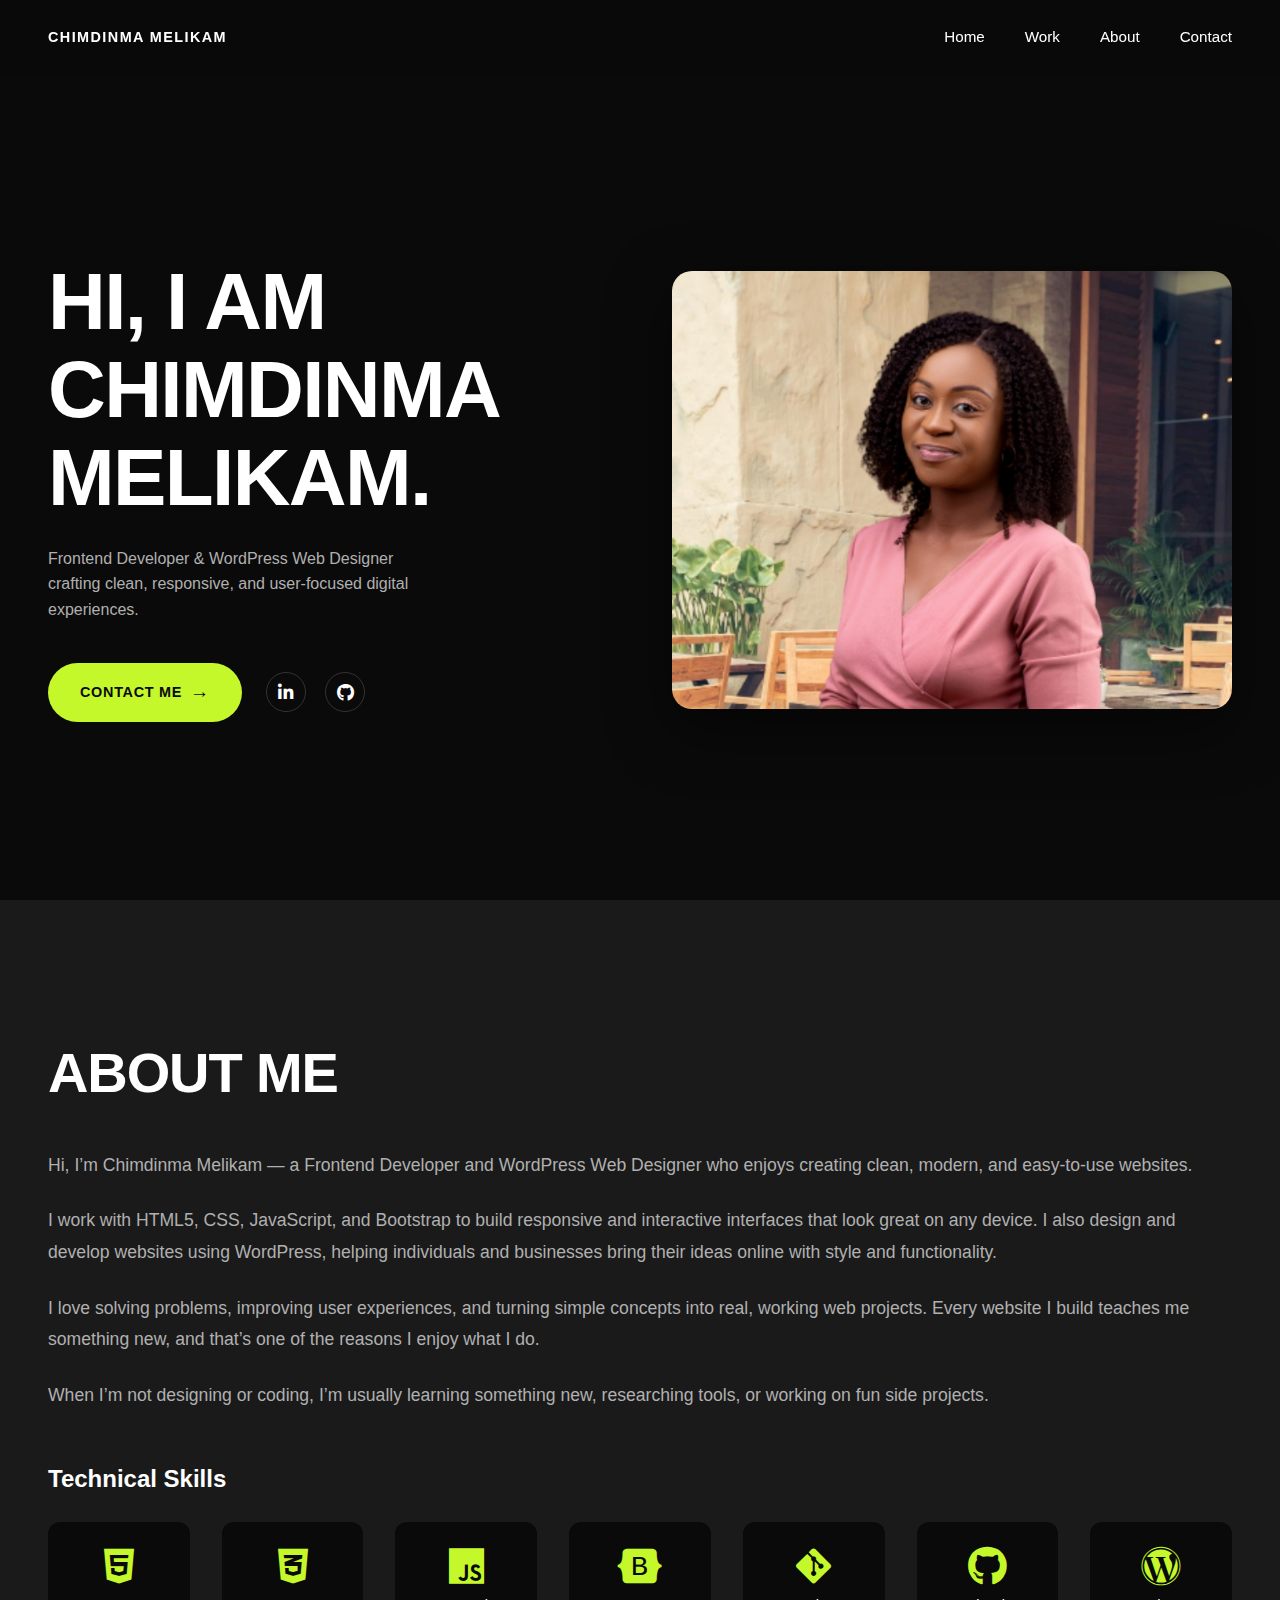
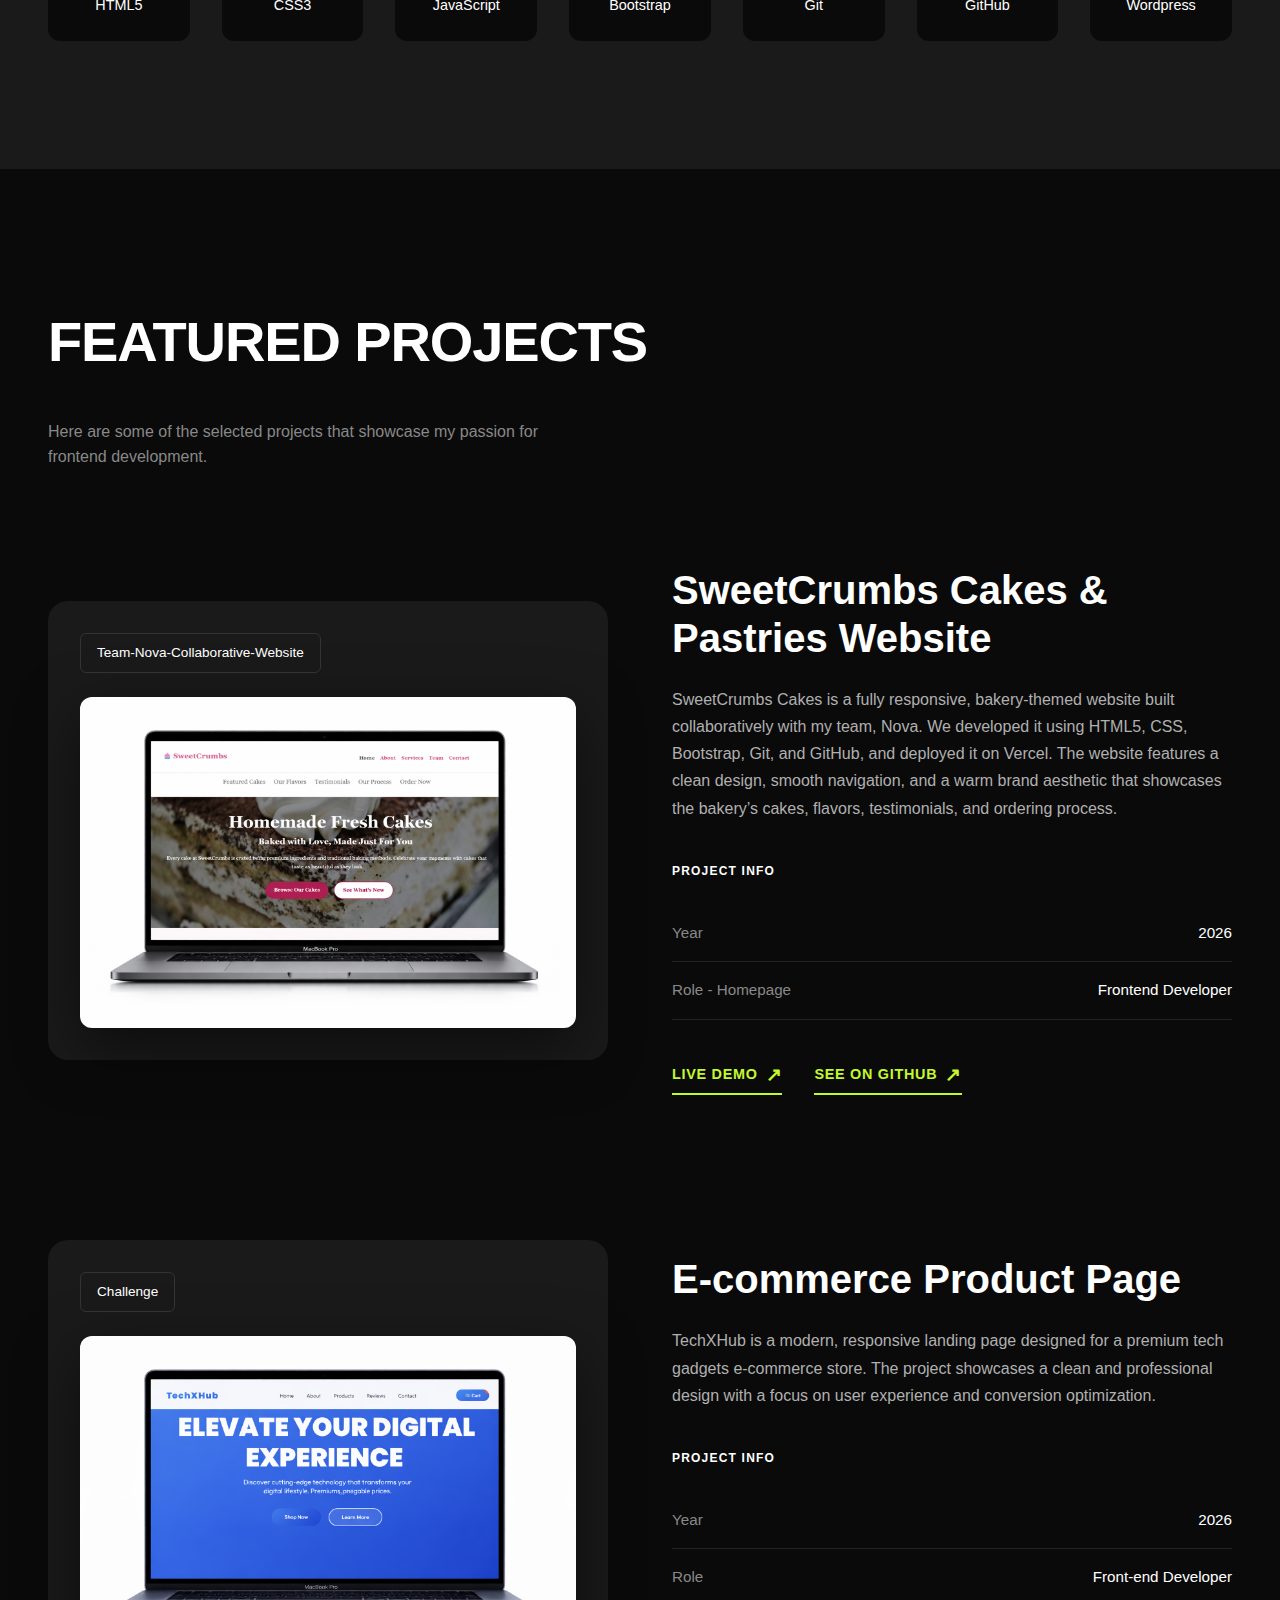
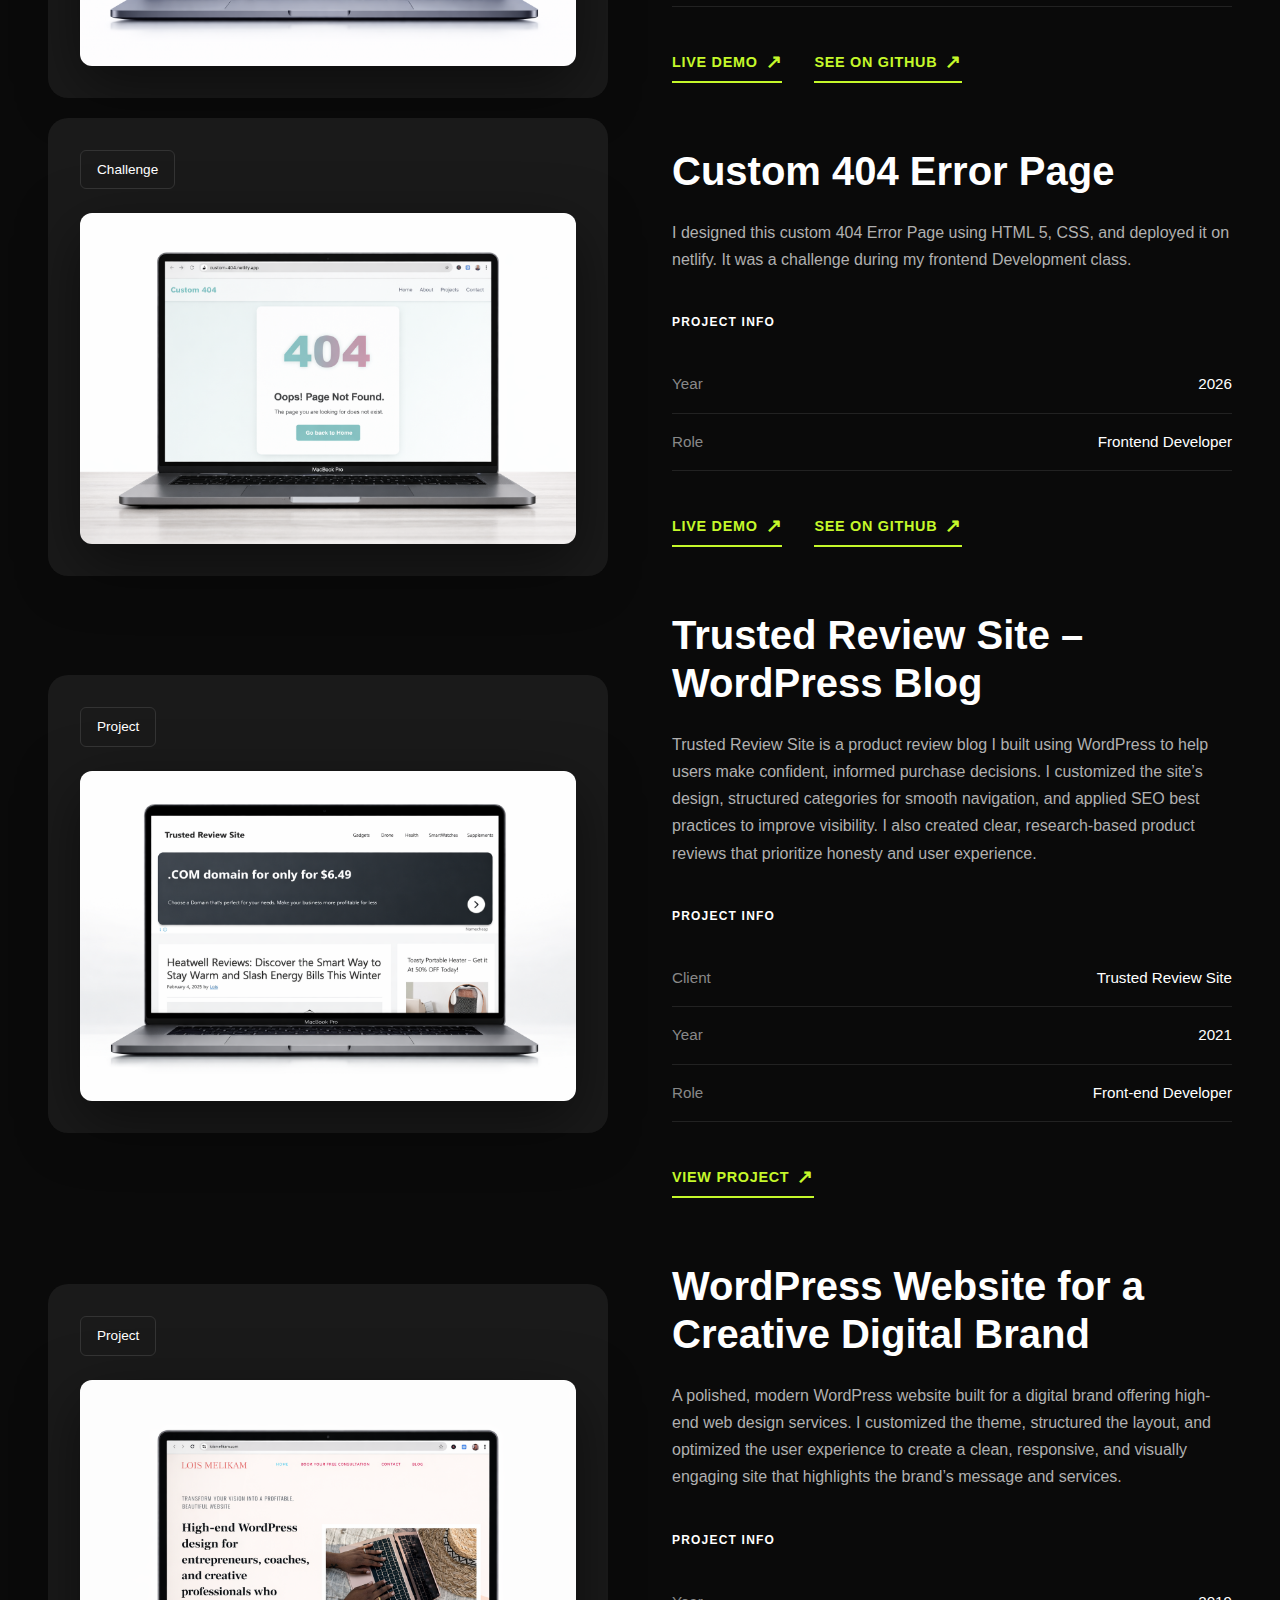
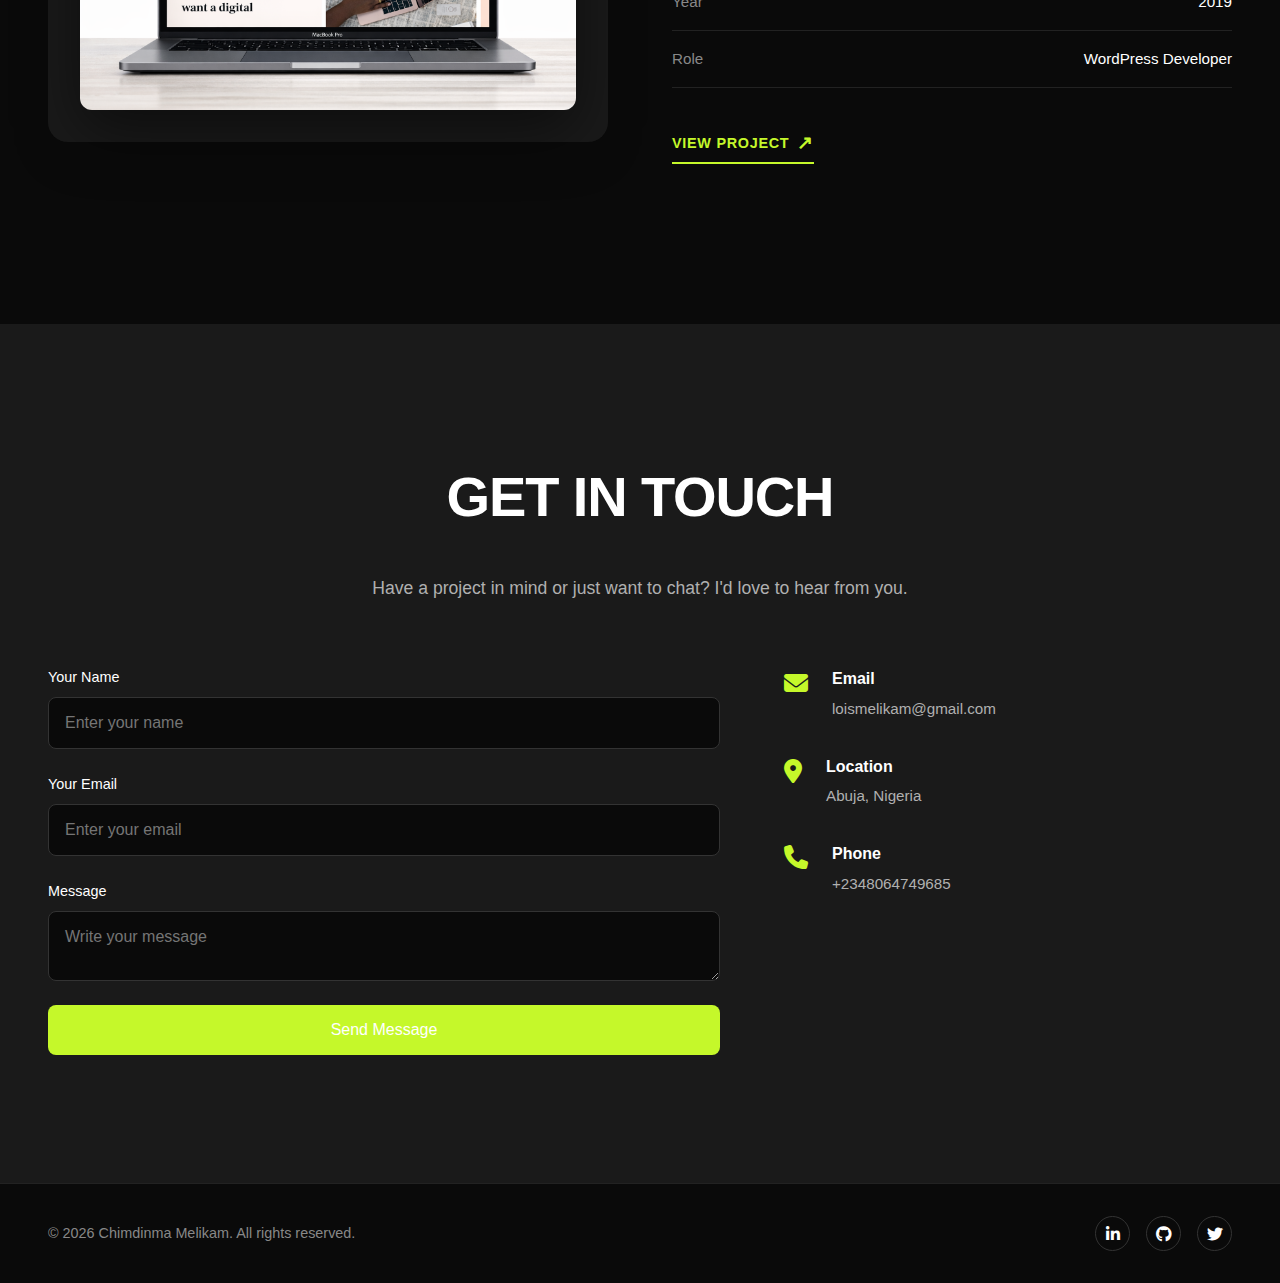
<file: index.html>
<!DOCTYPE html>
<html lang="en">
<head>
    <meta charset="UTF-8">
    <meta name="viewport" content="width=device-width, initial-scale=1.0">
    <meta name="description" content="Chimdinma Melikam - A frontend developer passionate about building accessible and user-friendly websites">
    <title>Chimdinma Melikam - Frontend Developer Portfolio</title>
    <link rel="stylesheet" href="styles.css">
    <!-- Font Awesome for Icons -->
    <link rel="stylesheet" href="https://cdnjs.cloudflare.com/ajax/libs/font-awesome/6.4.0/css/all.min.css">
    <link rel="icon" type="image/png" href="images/favicon.png">

    <!-- Google tag (gtag.js) -->
<script async src="https://www.googletagmanager.com/gtag/js?id=G-9DME5D8JRG"></script>
<script>
  window.dataLayer = window.dataLayer || [];
  function gtag(){dataLayer.push(arguments);}
  gtag('js', new Date());

  gtag('config', 'G-9DME5D8JRG');
</script>


</head>
<body>
    <!-- Header Navigation -->
    <header id="header">
        <nav class="navbar">
            <div class="logo">
                <a href="#home">Chimdinma Melikam</a>
            </div>
            <button class="nav-toggle" aria-label="Toggle navigation">
                <span></span>
                <span></span>
                <span></span>
            </button>
            <ul class="nav-menu">
                <li><a href="#home" class="nav-link">Home</a></li>
                <li><a href="#projects" class="nav-link">Work</a></li>
                <li><a href="#about" class="nav-link">About</a></li>
                <li><a href="#contact" class="nav-link">Contact</a></li>
            </ul>
        </nav>
    </header>

    <!-- Hero Section -->
    <section id="home" class="hero">
        <div class="hero-container">
            <div class="hero-content">
                <h1 class="hero-title">
                    HI, I AM<br>
                    CHIMDINMA MELIKAM.
                </h1>
                <p class="hero-subtitle">
                    Frontend Developer & WordPress Web Designer crafting clean, responsive, and user-focused digital experiences.
                </p>
                <div class="hero-buttons">
                    <a href="#contact" class="btn-primary">Contact Me</a>
                    <div class="social-links">
                        <a href="https://linkedin.com" target="https://linkedin.com/in/loismelikam" rel="noopener noreferrer" class="social-link" aria-label="LinkedIn">
                            <i class="fab fa-linkedin-in"></i>
                        </a>
                        <a href="https://github.com" target="https://github.com/chimdinmamelikam" rel="noopener noreferrer" class="social-link" aria-label="GitHub">
                            <i class="fab fa-github"></i>
                        </a>
                    </div>
                </div>
            </div>
            <div class="hero-image">
                <img src="images/Chimdinma Melikam - Web Developer.jpg">
        </div>
    </section>

    <!-- About Section -->
    <section id="about" class="about">
        <div class="about-container"></div>
            <div class="about-content"></div>
                <h2 class="section-title">About Me</h2>
                
                <p class="about-text">
                    Hi, I’m Chimdinma Melikam — a Frontend Developer and WordPress Web Designer who enjoys creating clean, modern, and easy-to-use websites.
                </p>
                <p class="about-text">
                    I work with HTML5, CSS, JavaScript, and Bootstrap to build responsive and interactive interfaces that look great on any device. I also design and develop websites using WordPress, helping individuals and businesses bring their ideas online with style and functionality.
                <p class="about-text">
                    I love solving problems, improving user experiences, and turning simple concepts into real, working web projects. Every website I build teaches me something new, and that’s one of the reasons I enjoy what I do.</p>
               <p class="about-text"> 
                When I’m not designing or coding, I’m usually learning something new, researching tools, or working on fun side projects.
                </p>
                
                <div class="skills">
                    <h3 class="skills-title">Technical Skills</h3>
                    <div class="skills-grid">
                        <div class="skill-item">
                            <i class="fab fa-html5"></i>
                            <span>HTML5</span>
                        </div>
                        <div class="skill-item">
                            <i class="fab fa-css3-alt"></i>
                            <span>CSS3</span>
                        </div>
                        <div class="skill-item">
                            <i class="fab fa-js"></i>
                            <span>JavaScript</span>
                        </div>
                        <div class="skill-item">
                            <i class="fab fa-bootstrap"></i>
                            <span>Bootstrap</span>
                        </div>
                        <div class="skill-item">
                            <i class="fab fa-git-alt"></i>
                            <span>Git</span>
                        </div>
                        <div class="skill-item">
                            <i class="fab fa-github"></i>
                            <span>GitHub</span>
                        </div>
                        <div class="skill-item">
                            <i class="fab fa-wordpress"></i>
                            <span>Wordpress</span>
                        </div>
                    </div>
                </div>
            </div>
        </div>
    </section>

    <!-- Featured Projects Section -->
    <section id="projects" class="featured-projects">
        <div class="section-header">
            <h2 class="section-title">Featured Projects</h2>
            <p class="section-description">
                Here are some of the selected projects that showcase my passion for frontend development.
            </p>
        </div>

        <div class="projects-grid">
            <!-- Project 1: SweetCrumbs Cakes & Pastries -->
            <article class="project-item">
                <div class="project-image-container">
                    <span class="project-tag">Team-Nova-Collaborative-Website</span>
                    <img src="images/Sweetcrumbs cakes and pastries website.png" 
                         alt="SweetCrumbs Cakes & Pastries Website" 
                         class="project-image">
                </div>
                <div class="project-content">
                    <h3 class="project-title">SweetCrumbs Cakes & Pastries Website</h3>
                    <p class="project-description">
                        SweetCrumbs Cakes is a fully responsive, bakery-themed website built collaboratively with my team, Nova. We developed it using HTML5, CSS, Bootstrap, Git, and GitHub, and deployed it on Vercel. The website features a clean design, smooth navigation, and a warm brand aesthetic that showcases the bakery’s cakes, flavors, testimonials, and ordering process.
                    </p>
                    <div class="project-info-section">
                        <h4 class="info-title">Project Info</h4>
                        <div class="info-item">
                            <span class="info-label">Year</span>
                            <span class="info-value">2026</span>
                        </div>
                        <div class="info-item">
                            <span class="info-label">Role - Homepage</span>
                            <span class="info-value">Frontend Developer</span>
                        </div>
                    </div>
                    <div class="project-links">
                        <a href="https://sweetcrumbscakes.vercel.app/" class="project-link" target="_blank" rel="noopener noreferrer">Live Demo</a>
                        <a href="https://github.com/chimdinmamelikam/team-nova-collaborative-website" class="project-link" target="_blank" rel="noopener noreferrer">See on GitHub</a>
                    </div>
                </div>
            </article>

            

            <!-- Project 2: E-commerce -->
            <article class="project-item">
                <div class="project-image-container">
                    <span class="project-tag">Challenge</span>
                    <img src="images/TechxHub Landing Page.png" 
                         alt="E-commerce Product Page" 
                         class="project-image">
                </div>
                <div class="project-content">
                    <h3 class="project-title">E-commerce Product Page</h3>
                    <p class="project-description">
                        TechXHub is a modern, responsive landing page designed for a premium tech gadgets e-commerce store. The project showcases a clean and professional design with a focus on user experience and conversion optimization.
                    </p>
                    <div class="project-info-section">
                        <h4 class="info-title">Project Info</h4>
                        <div class="info-item">
                            <span class="info-label">Year</span>
                            <span class="info-value">2026</span>
                        </div>
                        <div class="info-item">
                            <span class="info-label">Role</span>
                            <span class="info-value">Front-end Developer</span>
                        </div>
                    </div>
                    <div class="project-links">
                        <a href="https://techxhub-landing-page.vercel.app/" class="project-link" target="_blank" rel="noopener noreferrer">Live Demo</a>
                        <a href="https://github.com/chimdinmamelikam/techxhub-landing-page" class="project-link" target="_blank" rel="noopener noreferrer">See on GitHub</a>
                    </div>
                </div>
            </article>
        </div>

        <!-- Project 3: Custom 404 Error page -->
            <article class="project-item">
                <div class="project-image-container">
                    <span class="project-tag">Challenge</span>
                    <img src="images/custom 404 page.png" 
                         alt="Custom 404 Error page" 
                         class="project-image">
                </div>
                <div class="project-content">
                    <h3 class="project-title">Custom 404 Error Page</h3>
                    <p class="project-description">
                        I designed this custom 404 Error Page using HTML 5, CSS, and deployed it on netlify. It was a challenge during my frontend Development class.
                    </p>
                    <div class="project-info-section">
                        <h4 class="info-title">Project Info</h4>
                        <div class="info-item">
                            <span class="info-label">Year</span>
                            <span class="info-value">2026</span>
                        </div>
                        <div class="info-item">
                            <span class="info-label">Role</span>
                            <span class="info-value">Frontend Developer</span>
                        </div>
                    </div>
                    <div class="project-links">
                        <a href="https://custom-404.netlify.app/" class="project-link" target="_blank" rel="noopener noreferrer">Live Demo</a>
                        <a href="https://github.com/chimdinmamelikam/custom-404-page" class="project-link" target="_blank" rel="noopener noreferrer">See on GitHub</a>
                    </div>
                </div>
            </article>
        </div>

        <!-- Project 4: Blog Site -->
            <article class="project-item">
                <div class="project-image-container">
                    <span class="project-tag">Project</span>
                    <img src="images/Trusted Review Site - WordPress Website.png" 
                         alt="World News Blog Site" 
                         class="project-image">
                </div>
                <div class="project-content">
                    <h3 class="project-title">Trusted Review Site – WordPress Blog</h3>
                    <p class="project-description">
                        Trusted Review Site is a product review blog I built using WordPress to help users make confident, informed purchase decisions. I customized the site’s design, structured categories for smooth navigation, and applied SEO best practices to improve visibility. I also created clear, research-based product reviews that prioritize honesty and user experience.
                    </p>
                    <div class="project-info-section">
                        <h4 class="info-title">Project Info</h4>
                        <div class="info-item">
                            <span class="info-label">Client</span>
                            <span class="info-value">Trusted Review Site</span>
                        </div>
                        <div class="info-item">
                            <span class="info-label">Year</span>
                            <span class="info-value">2021</span>
                        </div>
                        <div class="info-item">
                            <span class="info-label">Role</span>
                            <span class="info-value">Front-end Developer</span>
                        </div>
                    </div>
                    <div class="project-links">
                        <a href="https://loismelikam.com/" class="project-link" target="_blank" rel="noopener noreferrer">View Project</a>

                    </div>
                </div>
            </article>

            <!-- Project 5: LoisMelikam.com – WordPress Website for a Creative Digital Brand -->
            <article class="project-item">
                <div class="project-image-container">
                    <span class="project-tag">Project</span>
                    <img src="images/loismelikam website.png" 
                         alt="WordPress Website for a Creative Digital Brand" 
                         class="project-image">
                </div>
                <div class="project-content">
                    <h3 class="project-title">WordPress Website for a Creative Digital Brand</h3>
                    <p class="project-description">
                        A polished, modern WordPress website built for a digital brand offering high-end web design services. I customized the theme, structured the layout, and optimized the user experience to create a clean, responsive, and visually engaging site that highlights the brand’s message and services.

                    
                    <div class="project-info-section">
                        <h4 class="info-title">Project Info</h4>
                        <div class="info-item">
                            <span class="info-label">Year</span>
                            <span class="info-value">2019</span>
                        </div>
                        <div class="info-item">
                            <span class="info-label">Role</span>
                            <span class="info-value">WordPress Developer</span>
                        </div>
                    </div>
                    <div class="project-links">
                        <a href="https://loismelikam.com/" class="project-link" target="_blank" rel="noopener noreferrer">View Project</a>

                    </div>
                </div>
            </article>
        </div>

        

    </section>
                
    

<!-- Contact Section -->
<section id="contact" class="contact">
    <div class="contact-container">
        <!-- Header -->
        <div class="contact-header">
            <h2 class="section-title">Get In Touch</h2>
            <p class="contact-subtitle">
                Have a project in mind or just want to chat? I'd love to hear from you.
            </p>
        </div>

        <!-- Contact Content -->
        <div class="contact-content">

            <!-- Contact Form -->
<form action="https://api.web3forms.com/submit" method="POST" class="contact-form">

    <!-- Web3Forms Access Key -->
    <input type="hidden" name="access_key" value="bc635638-9a54-4404-a939-3611e43efb4c">

    <div class="form-group">
        <label for="name">Your Name</label>
        <input type="text" name="name" id="name" placeholder="Enter your name" required>
    </div>

    <div class="form-group">
        <label for="email">Your Email</label>
        <input type="email" name="email" id="email" placeholder="Enter your email" required>
    </div>

    <div class="form-group">
        <label for="message">Message</label>
        <textarea name="message" id="message" placeholder="Write your message" required></textarea>
    </div>

    <button type="submit" class="btn-submit">Send Message</button>

    <!-- Success Redirect (optional) -->
    <input type="hidden" name="redirect" value="https://chimdinmamelikam.vercel.app/thankyou.html">

</form>

            <!-- Contact Info -->
            <div class="contact-info">
                <div class="contact-item">
                    <i class="fas fa-envelope"></i>
                    <div>
                        <h4>Email</h4>
                        <a href="mailto:loismelikam@gmail.com">loismelikam@gmail.com</a>
                    </div>
                </div>
                <div class="contact-item">
                    <i class="fas fa-map-marker-alt"></i>
                    <div>
                        <h4>Location</h4>
                        <p>Abuja, Nigeria</p>
                    </div>
                </div>
                <div class="contact-item">
                    <i class="fas fa-phone"></i>
                    <div>
                        <h4>Phone</h4>
                        <a href="tel:+2348064749685">+2348064749685</a>
                    </div>
                </div>
            </div>

        </div>
    </div>
</section>

    <!-- Footer -->
    <footer class="footer">
        <div class="footer-container">
            <div class="footer-content">
                <div class="footer-left">
                    <p>&copy; 2026 Chimdinma Melikam. All rights reserved.</p>
                </div>
                <div class="footer-social">
                    <a href="https://linkedin.com" target="https://linkedin.com/in/loismelikam" rel="noopener noreferrer" aria-label="LinkedIn">
                        <i class="fab fa-linkedin-in"></i>
                    </a>
                    <a href="https://github.com" target="https://github.com/chimdinmamelikam" rel="noopener noreferrer" aria-label="GitHub">
                        <i class="fab fa-github"></i>
                    </a>
                    <a href="https://twitter.com" target="https://twitter.com/loismelikam" rel="noopener noreferrer" aria-label="Twitter">
                        <i class="fab fa-twitter"></i>
                    </a>
                </div>
            </div>
        </div>
    </footer>

    <!-- Scroll to Top Button -->
    <button id="scrollTop" class="scroll-top" aria-label="Scroll to top">
        <i class="fas fa-arrow-up"></i>
    </button>

    <script src="script.js"></script>
</body>
</html>
</file>
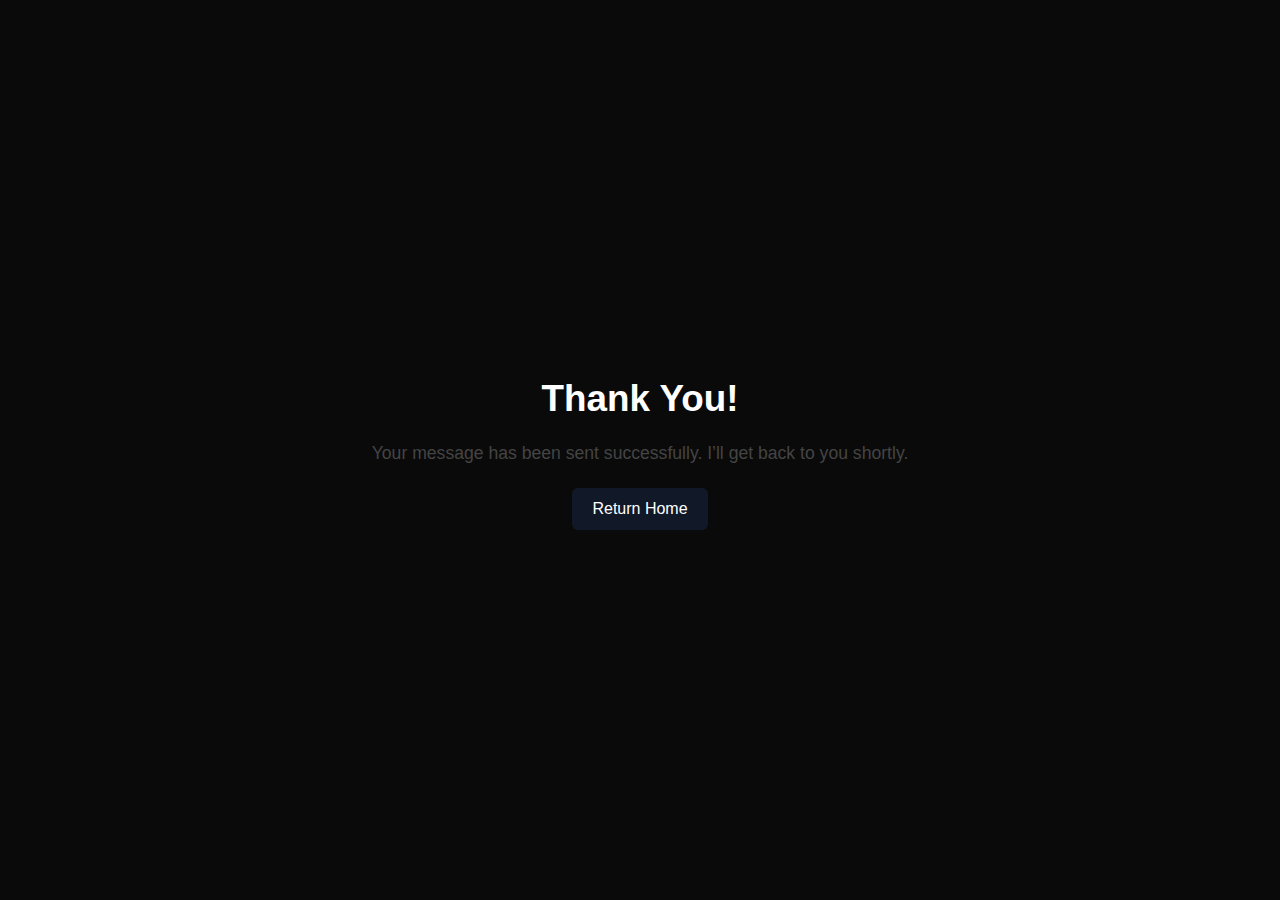
<file: thankyou.html>
<!DOCTYPE html>
<html lang="en">
<head>
    <meta charset="UTF-8">
    <meta name="viewport" content="width=device-width, initial-scale=1.0">
    <title>Thank You</title>
    <link rel="stylesheet" href="styles.css">
    <style>
        .thankyou-wrapper {
            display: flex;
            justify-content: center;
            align-items: center;
            height: 100vh;
            flex-direction: column;
            text-align: center;
            padding: 20px;
        }

        .thankyou-wrapper h1 {
            font-size: 2.3rem;
            margin-bottom: 10px;
            color: #fff;
        }

        .thankyou-wrapper p {
            font-size: 1.1rem;
            margin-bottom: 20px;
            color: #444;
        }

        .back-btn {
            padding: 12px 20px;
            border: none;
            background: #111827;
            /* Same as your submit button color */
            color: white;
            border-radius: 6px;
            cursor: pointer;
            font-size: 1rem;
            transition: 0.3s ease;
        }

        .back-btn:hover {
            background: #000;
        }
    </style>
</head>

<body>
    <div class="thankyou-wrapper">
        <h1>Thank You!</h1>
        <p>Your message has been sent successfully. I’ll get back to you shortly.</p>
        <a href="index.html">
            <button class="back-btn">Return Home</button>
        </a>
    </div>
</body>
</html>
</file>
<file: styles.css>
/* ==================== GLOBAL STYLES ==================== */
* {
    margin: 0;
    padding: 0;
    box-sizing: border-box;
}

:root {
    --primary-color: #c5f82a;
    --primary-hover: #d4ff4d;
    --bg-dark: #0a0a0a;
    --bg-dark-alt: #1a1a1a;
    --text-primary: #ffffff;
    --text-secondary: #b0b0b0;
    --text-muted: #888888;
    --border-color: #222222;
    --border-light: #333333;
}

html {
    scroll-behavior: smooth;
}

body {
    font-family: -apple-system, BlinkMacSystemFont, 'Segoe UI', Roboto, 'Helvetica Neue', Arial, sans-serif;
    background-color: var(--bg-dark);
    color: var(--text-primary);
    line-height: 1.6;
    overflow-x: hidden;
}

/* ==================== HEADER & NAVIGATION ==================== */
#header {
    position: fixed;
    top: 0;
    left: 0;
    right: 0;
    z-index: 1000;
    background-color: rgba(10, 10, 10, 0.95);
    backdrop-filter: blur(10px);
    transition: all 0.3s ease;
}

#header.scrolled {
    box-shadow: 0 2px 20px rgba(0, 0, 0, 0.5);
}

.navbar {
    display: flex;
    justify-content: space-between;
    align-items: center;
    padding: 1.5rem 3rem;
    max-width: 1400px;
    margin: 0 auto;
}

.logo a {
    font-size: 0.9rem;
    font-weight: 700;
    letter-spacing: 0.1em;
    text-transform: uppercase;
    color: var(--text-primary);
    text-decoration: none;
    transition: color 0.3s ease;
}

.logo a:hover {
    color: var(--primary-color);
}

.nav-menu {
    display: flex;
    gap: 2.5rem;
    list-style: none;
}

.nav-link {
    color: var(--text-primary);
    text-decoration: none;
    font-size: 0.95rem;
    font-weight: 400;
    transition: color 0.3s ease;
    position: relative;
}

.nav-link::after {
    content: '';
    position: absolute;
    bottom: -5px;
    left: 0;
    width: 0;
    height: 2px;
    background-color: var(--primary-color);
    transition: width 0.3s ease;
}

.nav-link:hover,
.nav-link.active {
    color: var(--primary-color);
}

.nav-link:hover::after,
.nav-link.active::after {
    width: 100%;
}

/* Mobile Navigation Toggle */
.nav-toggle {
    display: none;
    flex-direction: column;
    gap: 5px;
    background: transparent;
    border: none;
    cursor: pointer;
    padding: 0.5rem;
}

.nav-toggle span {
    width: 25px;
    height: 3px;
    background-color: var(--text-primary);
    transition: all 0.3s ease;
    border-radius: 3px;
}

.nav-toggle.active span:nth-child(1) {
    transform: rotate(45deg) translate(8px, 8px);
}

.nav-toggle.active span:nth-child(2) {
    opacity: 0;
}

.nav-toggle.active span:nth-child(3) {
    transform: rotate(-45deg) translate(7px, -7px);
}

/* ==================== HERO SECTION ==================== */
.hero {
    min-height: 100vh;
    display: flex;
    align-items: center;
    padding: 0 3rem;
    padding-top: 80px;
}

.hero-container {
    display: grid;
    grid-template-columns: 1fr 1fr;
    gap: 4rem;
    max-width: 1400px;
    margin: 0 auto;
    width: 100%;
    align-items: center;
}

.hero-content {
    padding-right: 2rem;
}

.hero-title {
    font-size: 5rem;
    font-weight: 700;
    line-height: 1.1;
    margin-bottom: 1.5rem;
    text-transform: uppercase;
    letter-spacing: -0.02em;
    animation: fadeInUp 0.8s ease;
}

.hero-subtitle {
    color: var(--text-secondary);
    font-size: 1rem;
    line-height: 1.6;
    margin-bottom: 2.5rem;
    max-width: 400px;
    animation: fadeInUp 0.8s ease 0.2s both;
}

.hero-buttons {
    display: flex;
    align-items: center;
    gap: 1.5rem;
    animation: fadeInUp 0.8s ease 0.4s both;
}

.btn-primary {
    background-color: var(--primary-color);
    color: var(--bg-dark);
    padding: 0.9rem 2rem;
    border-radius: 50px;
    text-decoration: none;
    font-weight: 600;
    font-size: 0.9rem;
    letter-spacing: 0.05em;
    text-transform: uppercase;
    display: inline-flex;
    align-items: center;
    gap: 0.5rem;
    transition: all 0.3s ease;
    border: none;
    cursor: pointer;
}

.btn-primary:hover {
    background-color: var(--primary-hover);
    transform: translateY(-2px);
    box-shadow: 0 5px 20px rgba(197, 248, 42, 0.3);
}

.btn-primary::after {
    content: '→';
    font-size: 1.2rem;
    transition: transform 0.3s ease;
}

.btn-primary:hover::after {
    transform: translateX(5px);
}

.social-links {
    display: flex;
    gap: 1.2rem;
}

.social-link {
    width: 40px;
    height: 40px;
    border-radius: 50%;
    background-color: transparent;
    border: 1px solid var(--border-light);
    display: flex;
    align-items: center;
    justify-content: center;
    color: var(--text-primary);
    text-decoration: none;
    transition: all 0.3s ease;
}

.social-link:hover {
    background-color: var(--primary-color);
    color: var(--bg-dark);
    border-color: var(--primary-color);
    transform: translateY(-3px);
}

.social-link i {
    font-size: 1.1rem;
}

.hero-image {
    position: relative;
    animation: fadeInRight 0.8s ease 0.3s both;
}

.hero-image img {
    width: 100%;
    height: auto;
    border-radius: 20px;
    display: block;
    box-shadow: 0 20px 60px rgba(0, 0, 0, 0.5);
}

/* ==================== ABOUT SECTION ==================== */
.about {
    padding: 8rem 3rem;
    background-color: var(--bg-dark-alt);
}

.about-container {
    max-width: 1400px;
    margin: 0 auto;
}

.about-content {
    max-width: 900px;
}

.section-title {
    font-size: 3.5rem;
    font-weight: 700;
    text-transform: uppercase;
    letter-spacing: -0.02em;
    margin-bottom: 2rem;
}

.about-text {
    color: var(--text-secondary);
    font-size: 1.1rem;
    line-height: 1.8;
    margin-bottom: 1.5rem;
}

.skills {
    margin-top: 3rem;
}

.skills-title {
    font-size: 1.5rem;
    margin-bottom: 1.5rem;
    font-weight: 600;
}

.skills-grid {
    display: grid;
    grid-template-columns: repeat(auto-fit, minmax(120px, 1fr));
    gap: 2rem;
}

.skill-item {
    display: flex;
    flex-direction: column;
    align-items: center;
    gap: 0.5rem;
    padding: 1.5rem;
    background-color: var(--bg-dark);
    border-radius: 12px;
    transition: all 0.3s ease;
}

.skill-item:hover {
    transform: translateY(-5px);
    box-shadow: 0 10px 30px rgba(197, 248, 42, 0.1);
}

.skill-item i {
    font-size: 2.5rem;
    color: var(--primary-color);
}

.skill-item span {
    font-size: 0.9rem;
    font-weight: 500;
}

/* ==================== FEATURED PROJECTS ==================== */
.featured-projects {
    padding: 8rem 3rem;
    max-width: 1400px;
    margin: 0 auto;
}

.section-header {
    margin-bottom: 4rem;
}

.section-description {
    color: var(--text-muted);
    font-size: 1rem;
    max-width: 500px;
    margin-top: 1rem;
}

.projects-grid {
    display: flex;
    flex-direction: column;
    gap: 6rem;
}

.project-item {
    display: grid;
    grid-template-columns: 1fr 1fr;
    gap: 4rem;
    align-items: center;
}

.project-image-container {
    background-color: var(--bg-dark-alt);
    border-radius: 20px;
    padding: 2rem;
    position: relative;
    transition: transform 0.3s ease;
}

.project-image-container:hover {
    transform: translateY(-10px);
}

.project-tag {
    background-color: transparent;
    border: 1px solid var(--border-light);
    color: var(--text-primary);
    padding: 0.5rem 1rem;
    border-radius: 6px;
    font-size: 0.85rem;
    display: inline-block;
    margin-bottom: 1.5rem;
}

.project-image {
    width: 100%;
    border-radius: 12px;
    display: block;
    box-shadow: 0 20px 60px rgba(0, 0, 0, 0.5);
}

.project-content {
    padding: 2rem 0;
}

.project-title {
    font-size: 2.5rem;
    font-weight: 600;
    margin-bottom: 1.5rem;
    line-height: 1.2;
}

.project-description {
    color: var(--text-secondary);
    font-size: 1rem;
    line-height: 1.7;
    margin-bottom: 2.5rem;
}

.project-info-section {
    margin-bottom: 2.5rem;
}

.info-title {
    color: var(--text-primary);
    font-size: 0.75rem;
    font-weight: 600;
    letter-spacing: 0.1em;
    text-transform: uppercase;
    margin-bottom: 1.5rem;
}

.info-item {
    display: flex;
    justify-content: space-between;
    align-items: center;
    padding: 1rem 0;
    border-bottom: 1px solid var(--border-color);
}

.info-label {
    color: var(--text-muted);
    font-size: 0.95rem;
}

.info-value {
    color: var(--text-primary);
    font-size: 0.95rem;
}

.project-links {
    display: flex;
    gap: 2rem;
    flex-wrap: wrap;
}

.project-link {
    color: var(--primary-color);
    text-decoration: none;
    font-size: 0.9rem;
    font-weight: 600;
    letter-spacing: 0.05em;
    text-transform: uppercase;
    display: inline-flex;
    align-items: center;
    gap: 0.5rem;
    transition: all 0.3s ease;
    border-bottom: 2px solid var(--primary-color);
    padding-bottom: 0.2rem;
}

.project-link:hover {
    color: var(--primary-hover);
    border-color: var(--primary-hover);
    transform: translateX(5px);
}

.project-link::after {
    content: '↗';
    font-size: 1.2rem;
}

/* ==================== CONTACT SECTION ==================== */
.contact {
    padding: 8rem 3rem;
    background-color: var(--bg-dark-alt);
}

.contact-container {
    max-width: 1200px;
    margin: 0 auto;
}

.contact-header {
    text-align: center;
    margin-bottom: 4rem;
}

.contact-subtitle {
    color: var(--text-secondary);
    font-size: 1.1rem;
    margin-top: 1rem;
}

.contact-content {
    display: grid;
    grid-template-columns: 1.5fr 1fr;
    gap: 4rem;
}

.contact-form {
    display: flex;
    flex-direction: column;
    gap: 1.5rem;
}

.form-group {
    display: flex;
    flex-direction: column;
    gap: 0.5rem;
}

.form-group label {
    font-size: 0.9rem;
    font-weight: 500;
    color: var(--text-primary);
}

.form-group input,
.form-group textarea {
    background-color: var(--bg-dark);
    border: 1px solid var(--border-light);
    border-radius: 8px;
    padding: 1rem;
    color: var(--text-primary);
    font-size: 1rem;
    font-family: inherit;
    transition: all 0.3s ease;
}

.form-group input:focus,
.form-group textarea:focus {
    outline: none;
    border-color: var(--primary-color);
    box-shadow: 0 0 0 3px rgba(197, 248, 42, 0.1);
}

.form-group textarea {
    resize: vertical;
}

.contact-info {
    display: flex;
    flex-direction: column;
    gap: 2rem;
}

.contact-item {
    display: flex;
    gap: 1.5rem;
    align-items: flex-start;
}

.contact-item i {
    font-size: 1.5rem;
    color: var(--primary-color);
    margin-top: 0.3rem;
}

.contact-item h4 {
    font-size: 1rem;
    margin-bottom: 0.3rem;
}

.contact-item p,
.contact-item a {
    color: var(--text-secondary);
    font-size: 0.95rem;
    text-decoration: none;
    transition: color 0.3s ease;
}

.contact-item a:hover {
    color: var(--primary-color);
}


.btn-submit {
    padding: 1rem 2rem;
    font-size: 1rem;
    background-color: var(--primary-color);
    color: #fff;
    border: none;
    border-radius: 8px;
    cursor: pointer;
    transition: all 0.3s ease;
}

.btn-submit:hover {
    background-color: #c5f82a; /* highlight color */
    color: #000;
}

/* ==================== FOOTER ==================== */
.footer {
    background-color: var(--bg-dark);
    padding: 2rem 3rem;
    border-top: 1px solid var(--border-color);
}

.footer-container {
    max-width: 1400px;
    margin: 0 auto;
}

.footer-content {
    display: flex;
    justify-content: space-between;
    align-items: center;
}

.footer-left p {
    color: var(--text-muted);
    font-size: 0.9rem;
}

.footer-social {
    display: flex;
    gap: 1rem;
}

.footer-social a {
    width: 35px;
    height: 35px;
    border-radius: 50%;
    background-color: transparent;
    border: 1px solid var(--border-light);
    display: flex;
    align-items: center;
    justify-content: center;
    color: var(--text-primary);
    text-decoration: none;
    transition: all 0.3s ease;
}

.footer-social a:hover {
    background-color: var(--primary-color);
    color: var(--bg-dark);
    border-color: var(--primary-color);
    transform: translateY(-3px);
}

/* ==================== SCROLL TO TOP BUTTON ==================== */
.scroll-top {
    position: fixed;
    bottom: 2rem;
    right: 2rem;
    width: 50px;
    height: 50px;
    background-color: var(--primary-color);
    color: var(--bg-dark);
    border: none;
    border-radius: 50%;
    cursor: pointer;
    display: flex;
    align-items: center;
    justify-content: center;
    font-size: 1.2rem;
    opacity: 0;
    visibility: hidden;
    transition: all 0.3s ease;
    z-index: 999;
}

.scroll-top.visible {
    opacity: 1;
    visibility: visible;
}

.scroll-top:hover {
    transform: translateY(-5px);
    box-shadow: 0 5px 20px rgba(197, 248, 42, 0.4);
}

/* ==================== ANIMATIONS ==================== */
@keyframes fadeInUp {
    from {
        opacity: 0;
        transform: translateY(30px);
    }
    to {
        opacity: 1;
        transform: translateY(0);
    }
}

@keyframes fadeInRight {
    from {
        opacity: 0;
        transform: translateX(30px);
    }
    to {
        opacity: 1;
        transform: translateX(0);
    }
}

/* ==================== RESPONSIVE DESIGN ==================== */
@media (max-width: 1024px) {
    .hero-title {
        font-size: 4rem;
    }

    .section-title {
        font-size: 3rem;
    }

    .project-title {
        font-size: 2rem;
    }

    .hero-container,
    .project-item {
        gap: 3rem;
    }
}

@media (max-width: 768px) {
    .navbar {
        padding: 1.5rem 2rem;
    }

    .nav-toggle {
        display: flex;
    }

    .nav-menu {
        position: fixed;
        top: 70px;
        right: -100%;
        width: 100%;
        max-width: 300px;
        height: calc(100vh - 70px);
        background-color: var(--bg-dark);
        flex-direction: column;
        padding: 2rem;
        gap: 1.5rem;
        transition: right 0.3s ease;
        box-shadow: -5px 0 20px rgba(0, 0, 0, 0.5);
    }

    .nav-menu.active {
        right: 0;
    }

    .hero {
        padding: 0 2rem;
        padding-top: 100px;
    }

    .hero-container {
        grid-template-columns: 1fr;
        gap: 3rem;
    }

    .hero-content {
        padding-right: 0;
    }

    .hero-title {
        font-size: 3rem;
    }

    .section-title {
        font-size: 2.5rem;
    }

    .about,
    .featured-projects,
    .contact {
        padding: 5rem 2rem;
    }

    .project-item {
        grid-template-columns: 1fr;
        gap: 2rem;
    }

    .project-title {
        font-size: 1.75rem;
    }

    .contact-content {
        grid-template-columns: 1fr;
        gap: 3rem;
    }

    .footer-content {
        flex-direction: column;
        gap: 1.5rem;
        text-align: center;
    }

    .skills-grid {
        grid-template-columns: repeat(auto-fit, minmax(100px, 1fr));
        gap: 1.5rem;
    }
}

@media (max-width: 480px) {
    .navbar {
        padding: 1rem 1.5rem;
    }

    .hero {
        padding: 0 1.5rem;
        padding-top: 90px;
    }

    .hero-title {
        font-size: 2.5rem;
    }

    .hero-subtitle {
        font-size: 0.9rem;
    }

    .btn-primary {
        padding: 0.8rem 1.5rem;
        font-size: 0.85rem;
    }

    .section-title {
        font-size: 2rem;
    }

    .project-title {
        font-size: 1.5rem;
    }

    .about,
    .featured-projects,
    .contact {
        padding: 4rem 1.5rem;
    }

    .project-image-container {
        padding: 1.5rem;
    }

    .project-links {
        gap: 1.5rem;
    }

    .scroll-top {
        width: 45px;
        height: 45px;
        bottom: 1.5rem;
        right: 1.5rem;
    }
}
</file>
